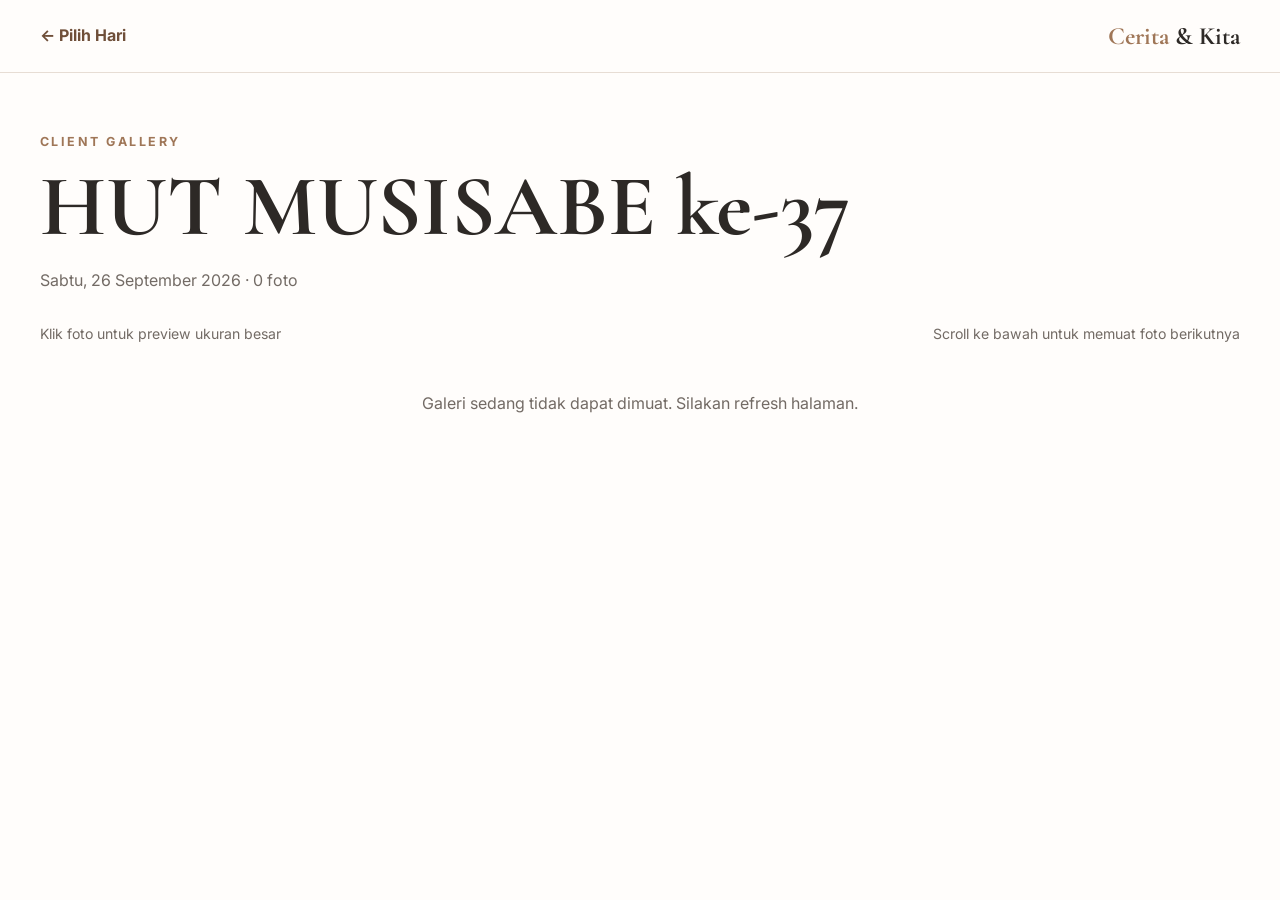
<file: gallery-day.html>
<!DOCTYPE html>
<html lang="id">
<head>
  <meta charset="UTF-8" />
  <meta name="viewport" content="width=device-width, initial-scale=1.0" />
  <meta name="description" content="Galeri foto HUT MUSISABE ke-37 - Cerita & Kita." />
  <title>Galeri HUT MUSISABE | Cerita & Kita</title>
  <link rel="preconnect" href="https://fonts.googleapis.com">
  <link rel="preconnect" href="https://fonts.gstatic.com" crossorigin>
  <link href="https://fonts.googleapis.com/css2?family=Cormorant+Garamond:wght@500;600;700&family=Inter:wght@400;500;600;700&display=swap" rel="stylesheet">
  <link rel="stylesheet" href="style.css" />
  <style>
    body{background:#fffdfb}.g-top{position:sticky;top:0;z-index:30;background:rgba(255,253,251,.94);backdrop-filter:blur(12px);border-bottom:1px solid #e7ddd4}
    .g-topin{width:min(1200px,calc(100% - 36px));min-height:72px;margin:auto;display:flex;align-items:center;justify-content:space-between;gap:18px}.g-back{font-weight:700;color:#6f4f39}
    .g-logo{font-family:"Cormorant Garamond",serif;font-size:1.55rem;font-weight:700}.g-logo span{color:#9f7657}
    .g-head,.g-tools,.g-grid,.g-status,.g-sentinel{width:min(1200px,calc(100% - 36px));margin-left:auto;margin-right:auto}.g-head{padding:58px 0 28px}
    .g-kicker{color:#9f7657;font-size:.78rem;font-weight:700;letter-spacing:.2em;text-transform:uppercase;margin-bottom:12px}.g-head h1{font-family:"Cormorant Garamond",serif;font-size:clamp(2.8rem,7vw,5.4rem);line-height:1;margin:0;color:#2d2926}.g-meta{margin-top:16px;color:#736b65}
    .g-tools{display:flex;justify-content:space-between;gap:18px;flex-wrap:wrap;margin-bottom:20px;color:#736b65;font-size:.88rem}.g-grid{display:grid;grid-template-columns:repeat(4,minmax(0,1fr));gap:10px}
    .g-card{border:0;padding:0;aspect-ratio:1/1;border-radius:14px;overflow:hidden;background:#f7f1eb;cursor:zoom-in}.g-card img{width:100%;height:100%;object-fit:cover;display:block;transition:transform .25s ease}.g-card:hover img{transform:scale(1.03)}
    .g-status{text-align:center;color:#736b65;padding:24px 0}.g-sentinel{height:1px;margin-top:20px}
    .lb{position:fixed;inset:0;z-index:1000;display:none;grid-template-rows:auto 1fr auto;background:rgba(13,12,11,.97)}.lb.open{display:grid}
    .lb-top,.lb-bottom{min-height:62px;padding:10px 18px;display:flex;align-items:center;justify-content:space-between;gap:12px;color:#fff}.lb-top{border-bottom:1px solid rgba(255,255,255,.12)}.lb-bottom{border-top:1px solid rgba(255,255,255,.12)}
    .lb-stage{min-height:0;position:relative;display:grid;place-items:center;padding:16px 70px}.lb-img{max-width:100%;max-height:calc(100vh - 150px);object-fit:contain}
    .lb-close,.lb-nav,.lb-download{border:0;color:#fff;background:rgba(255,255,255,.12);border-radius:999px;min-height:42px}.lb-close{width:42px;font-size:24px;cursor:pointer}
    .lb-nav{position:absolute;top:50%;transform:translateY(-50%);width:46px;height:46px;font-size:26px;cursor:pointer}.lb-prev{left:14px}.lb-next{right:14px}
    .lb-download{padding:10px 18px;font-weight:700;cursor:pointer}.lb-name{max-width:65vw;overflow:hidden;text-overflow:ellipsis;white-space:nowrap}body.lb-lock{overflow:hidden}
    @media(max-width:900px){.g-grid{grid-template-columns:repeat(3,minmax(0,1fr))}}
    @media(max-width:620px){.g-topin,.g-head,.g-tools,.g-grid,.g-status,.g-sentinel{width:min(100% - 24px,1200px)}.g-head{padding-top:42px}.g-grid{grid-template-columns:repeat(2,minmax(0,1fr));gap:7px}.g-card{border-radius:10px}.lb-stage{padding:10px 42px}.lb-nav{width:38px;height:38px;font-size:21px}.lb-download{padding:9px 13px;font-size:.82rem}.lb-name{max-width:48vw;font-size:.8rem}}
  </style>
</head>
<body>
  <div class="g-top"><div class="g-topin"><a class="g-back" href="gallery-musisabe.html">← Pilih Hari</a><a class="g-logo" href="index.html"><span>Cerita</span> & Kita</a></div></div>
  <header class="g-head"><div class="g-kicker">Client Gallery</div><h1>HUT MUSISABE ke-37</h1><div class="g-meta"><span id="galleryDate"></span> · <span id="galleryCount">Memuat...</span></div></header>
  <div class="g-tools"><span>Klik foto untuk preview ukuran besar</span><span>Scroll ke bawah untuk memuat foto berikutnya</span></div>
  <section class="g-grid" id="galleryGrid"></section><div class="g-status" id="galleryStatus">Memuat foto...</div><div class="g-sentinel" id="gallerySentinel"></div>

  <div class="lb" id="lightbox" aria-hidden="true">
    <div class="lb-top"><div class="lb-name" id="lbName"></div><button class="lb-close" id="lbClose" type="button">×</button></div>
    <div class="lb-stage"><button class="lb-nav lb-prev" id="lbPrev" type="button">‹</button><img class="lb-img" id="lbImage" alt="Preview foto" /><button class="lb-nav lb-next" id="lbNext" type="button">›</button></div>
    <div class="lb-bottom"><div id="lbPosition"></div><button class="lb-download" id="lbDownload" type="button">Download Original</button></div>
  </div>
  <script src="gallery-day.js?v=20260929-final"></script>
</body>
</html>
</file>
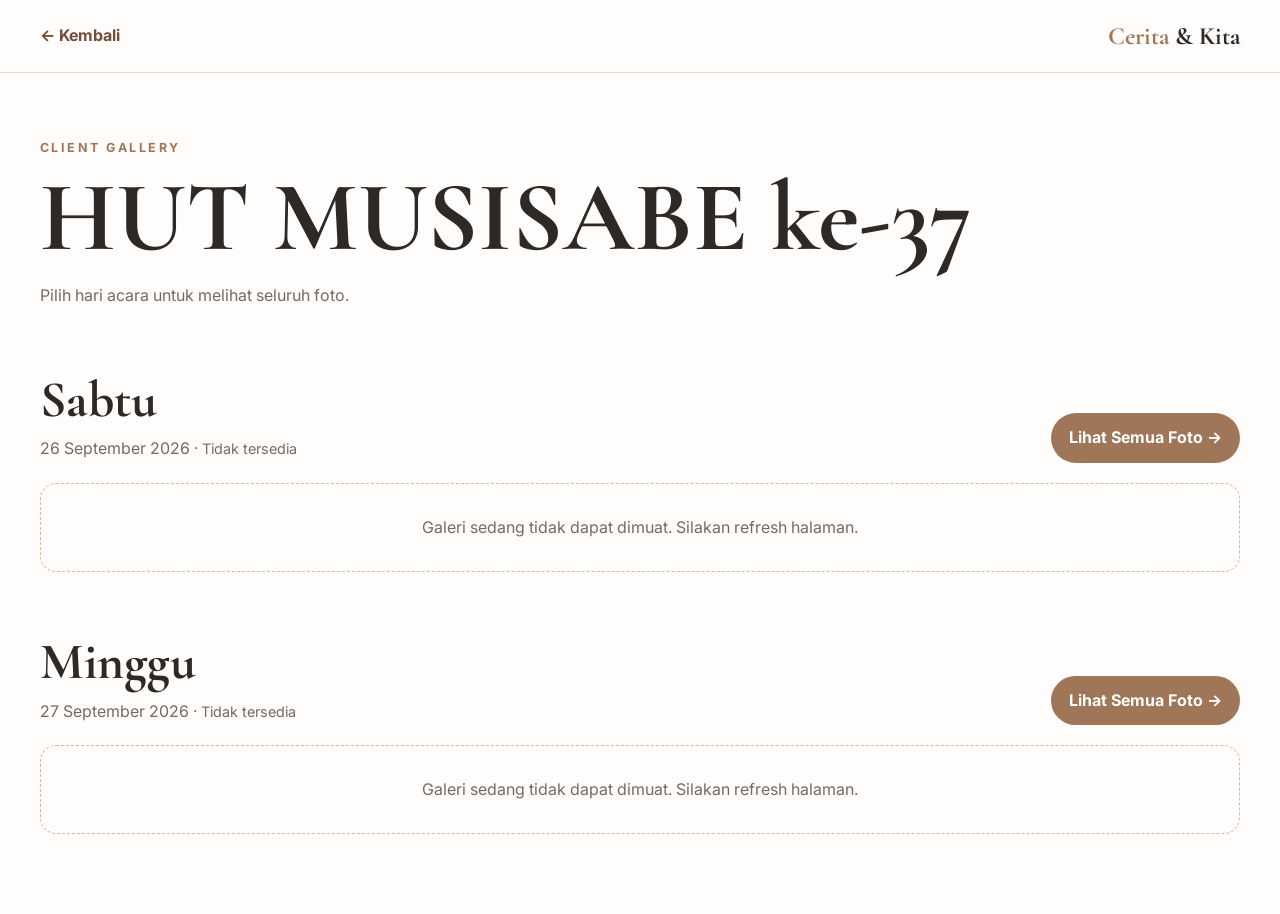
<file: gallery-musisabe.html>
<!DOCTYPE html>
<html lang="id">

<head>
  <meta charset="UTF-8" />

  <meta
    name="viewport"
    content="width=device-width, initial-scale=1.0"
  />

  <meta
    name="description"
    content="Galeri HUT MUSISABE ke-37 - Cerita & Kita."
  />

  <title>HUT MUSISABE ke-37 | Cerita & Kita</title>

<meta property="og:title" content="HUT MUSISABE ke-37 | Cerita & Kita">
<meta property="og:description" content="Galeri Foto HUT MUSISABE ke-37 • 26–27 September 2026">
<meta property="og:type" content="website">

<meta property="og:url"
      content="https://septinus-kaloko.github.io/Cerita-Kita/gallery-musisabe.html">

<meta property="og:image"
      content="https://septinus-kaloko.github.io/Cerita-Kita/foto1.jpeg">

<meta property="og:image:secure_url"
      content="https://septinus-kaloko.github.io/Cerita-Kita/foto1.jpeg">

<meta property="og:image:type" content="image/jpeg">
<meta property="og:image:width" content="1200">
<meta property="og:image:height" content="630">

<meta name="twitter:card" content="summary_large_image">
<meta name="twitter:title" content="HUT MUSISABE ke-37 | Cerita & Kita">
<meta name="twitter:description" content="Galeri Foto HUT MUSISABE ke-37 • 26–27 September 2026">
<meta name="twitter:image"
      content="https://septinus-kaloko.github.io/Cerita-Kita/foto1.jpeg">

 
  <!-- =========================================
       FONT
  ========================================== -->

  <link
    rel="preconnect"
    href="https://fonts.googleapis.com"
  />

  <link
    rel="preconnect"
    href="https://fonts.gstatic.com"
    crossorigin
  />

  <link
    href="https://fonts.googleapis.com/css2?family=Cormorant+Garamond:wght@500;600;700&family=Inter:wght@400;500;600;700&display=swap"
    rel="stylesheet"
  />


  <!-- CSS WEBSITE UTAMA -->

  <link
    rel="stylesheet"
    href="style.css"
  />


  <!-- =========================================
       STYLE HALAMAN GALLERY EVENT
  ========================================== -->

  <style>

    body {
      background: #fffdfb;
    }


    /* TOP BAR */

    .event-topbar {
      position: sticky;
      top: 0;
      z-index: 30;

      background: rgba(255, 253, 251, 0.94);

      backdrop-filter: blur(12px);

      border-bottom: 1px solid #e7ddd4;
    }


    .event-topbar-inner {

      width: min(
        1200px,
        calc(100% - 36px)
      );

      min-height: 72px;

      margin: auto;

      display: flex;

      align-items: center;

      justify-content: space-between;

      gap: 18px;
    }


    .event-back {

      font-weight: 700;

      color: #6f4f39;

      text-decoration: none;
    }


    .event-back:hover {
      opacity: 0.7;
    }


    .event-logo {

      font-family:
        "Cormorant Garamond",
        serif;

      font-size: 1.55rem;

      font-weight: 700;

      text-decoration: none;

      color: #2d2926;
    }


    .event-logo span {
      color: #9f7657;
    }


    /* MAIN CONTENT */

    .event-wrap {

      width: min(
        1200px,
        calc(100% - 36px)
      );

      margin: auto;

      padding: 64px 0 80px;
    }


    .event-kicker {

      color: #9f7657;

      font-size: 0.78rem;

      font-weight: 700;

      letter-spacing: 0.2em;

      text-transform: uppercase;

      margin-bottom: 12px;
    }


    .event-title {

      font-family:
        "Cormorant Garamond",
        serif;

      font-size:
        clamp(
          3rem,
          8vw,
          6.2rem
        );

      line-height: 0.95;

      margin: 0;

      color: #2d2926;
    }


    .event-sub {

      margin-top: 18px;

      color: #736b65;

      font-size: 1rem;
    }


    /* DAY SECTION */

    .day-section {
      margin-top: 64px;
    }


    .day-head {

      display: flex;

      justify-content: space-between;

      align-items: end;

      gap: 20px;

      margin-bottom: 20px;
    }


    .day-head h2 {

      font-family:
        "Cormorant Garamond",
        serif;

      font-size:
        clamp(
          2.1rem,
          4vw,
          3.2rem
        );

      margin: 0;

      color: #2d2926;
    }


    .day-meta {

      margin-top: 8px;

      color: #736b65;
    }


    .photo-count {

      font-size: 0.9rem;

      color: #736b65;
    }


    /* BUTTON */

    .day-link {

      display: inline-flex;

      align-items: center;

      justify-content: center;

      padding: 11px 18px;

      border-radius: 999px;

      background: #9f7657;

      color: #ffffff;

      font-weight: 700;

      white-space: nowrap;

      text-decoration: none;

      transition: 0.2s ease;
    }


    .day-link:hover {

      background: #6f4f39;

      transform: translateY(-2px);
    }


    /* PREVIEW GRID */

    .preview-grid {

      display: grid;

      grid-template-columns:
        repeat(
          4,
          minmax(0, 1fr)
        );

      gap: 10px;
    }


    .preview-card {

      aspect-ratio: 1 / 1;

      border-radius: 14px;

      overflow: hidden;

      background: #f7f1eb;

      position: relative;
    }


    .preview-card img {

      width: 100%;

      height: 100%;

      object-fit: cover;

      display: block;

      transition: 0.3s ease;
    }


    .preview-card:hover img {
      transform: scale(1.03);
    }


    /* EMPTY / ERROR */

    .preview-empty {

      grid-column: 1 / -1;

      padding: 30px;

      border:
        1px dashed
        #d6b89d;

      border-radius: 16px;

      color: #736b65;

      text-align: center;

      background: #fffdfb;
    }


    /* TABLET */

    @media (max-width: 900px) {

      .preview-grid {

        grid-template-columns:
          repeat(
            3,
            minmax(0, 1fr)
          );
      }
    }


    /* MOBILE */

    @media (max-width: 620px) {

      .event-topbar-inner,
      .event-wrap {

        width:
          min(
            100% - 24px,
            1200px
          );
      }


      .event-wrap {
        padding-top: 42px;
      }


      .event-title {

        font-size:
          clamp(
            3rem,
            15vw,
            4.5rem
          );
      }


      .day-section {
        margin-top: 48px;
      }


      .day-head {

        align-items: flex-start;

        flex-direction: column;
      }


      .preview-grid {

        grid-template-columns:
          repeat(
            2,
            minmax(0, 1fr)
          );

        gap: 7px;
      }


      .preview-card {
        border-radius: 10px;
      }


      .day-link {
        width: 100%;
      }
    }

  </style>

</head>



<body>


  <!-- =========================================
       TOP NAVIGATION
  ========================================== -->

  <div class="event-topbar">

    <div class="event-topbar-inner">

      <a
        class="event-back"
        href="index.html#portofolio"
      >
        ← Kembali
      </a>


      <a
        class="event-logo"
        href="index.html"
      >
        <span>Cerita</span> & Kita
      </a>

    </div>

  </div>



  <!-- =========================================
       EVENT
  ========================================== -->

  <main class="event-wrap">


    <div class="event-kicker">
      Client Gallery
    </div>


    <h1 class="event-title">
      HUT MUSISABE ke-37
    </h1>


    <p class="event-sub">
      Pilih hari acara untuk melihat seluruh foto.
    </p>



    <!-- =========================================
         SABTU
    ========================================== -->

    <section
      class="day-section"
      id="sabtu"
    >


      <div class="day-head">


        <div>

          <h2>
            Sabtu
          </h2>


          <div class="day-meta">

            26 September 2026

            ·

            <span
              class="photo-count"
              id="countSabtu"
            >
              Memuat...
            </span>

          </div>

        </div>


        <a
          class="day-link"
          href="gallery-day.html?day=sabtu"
        >
          Lihat Semua Foto →
        </a>


      </div>



      <div
        class="preview-grid"
        id="previewSabtu"
      >
      </div>


    </section>



    <!-- =========================================
         MINGGU
    ========================================== -->

    <section
      class="day-section"
      id="minggu"
    >


      <div class="day-head">


        <div>

          <h2>
            Minggu
          </h2>


          <div class="day-meta">

            27 September 2026

            ·

            <span
              class="photo-count"
              id="countMinggu"
            >
              Memuat...
            </span>

          </div>

        </div>


        <a
          class="day-link"
          href="gallery-day.html?day=minggu"
        >
          Lihat Semua Foto →
        </a>


      </div>



      <div
        class="preview-grid"
        id="previewMinggu"
      >
      </div>


    </section>



  </main>



  <!-- =========================================
       SCRIPT
  ========================================== -->

  <script src="gallery-musisabe.js"></script>


</body>

</html>
</file>
<file: style.css>
/* =========================
   LOKO
========================= */
:root {
  --primary: #9f7657;
  --primary-dark: #6f4f39;
  --accent: #d6b89d;
  --cream: #f7f1eb;
  --light: #fffdfb;
  --dark: #2d2926;
  --muted: #736b65;
  --border: #e7ddd4;
  --white: #ffffff;
  --shadow: 0 18px 50px rgba(73, 51, 35, 0.12);
  --radius: 24px;
}

* {
  box-sizing: border-box;
  margin: 0;
  padding: 0;
}

html {
  scroll-behavior: smooth;
}

body {
  font-family: "Inter", sans-serif;
  color: var(--dark);
  background: var(--light);
  line-height: 1.7;
}

img {
  max-width: 100%;
  display: block;
}

a {
  color: inherit;
  text-decoration: none;
}

button,
input,
select,
textarea {
  font: inherit;
}

button {
  cursor: pointer;
}

.container {
  width: min(1120px, calc(100% - 40px));
  margin-inline: auto;
}

.section {
  padding: 100px 0;
}

.eyebrow {
  display: inline-block;
  color: var(--primary);
  font-size: 0.8rem;
  font-weight: 700;
  letter-spacing: 0.2em;
  text-transform: uppercase;
  margin-bottom: 14px;
}

.eyebrow.light {
  color: #ead9c9;
}

h1,
h2,
h3 {
  font-family: "Cormorant Garamond", serif;
  line-height: 1.05;
}

h1 {
  font-size: clamp(3rem, 7vw, 5.8rem);
}

h2 {
  font-size: clamp(2.4rem, 5vw, 4rem);
}

h3 {
  font-size: 1.8rem;
}

p {
  color: var(--muted);
}

.btn {
  display: inline-flex;
  align-items: center;
  justify-content: center;
  border: 1px solid var(--primary);
  background: var(--primary);
  color: var(--white);
  padding: 14px 24px;
  border-radius: 999px;
  font-weight: 700;
  transition: 0.25s ease;
}

.btn:hover {
  transform: translateY(-2px);
  background: var(--primary-dark);
  border-color: var(--primary-dark);
}

.btn-outline {
  background: transparent;
  color: var(--primary-dark);
}

.btn-outline:hover {
  color: var(--white);
}

.btn-small {
  padding: 10px 18px;
}

.full {
  width: 100%;
}

/* =========================
   HEADER & NAVIGATION
========================= */
.header {
  min-height: 100vh;
  background:
    radial-gradient(circle at top left, rgba(214, 184, 157, 0.32), transparent 40%),
    linear-gradient(135deg, #fffdfb, #f5ece4);
}

.navbar {
  height: 82px;
  display: flex;
  align-items: center;
  justify-content: space-between;
}

.logo {
  font-family: "Cormorant Garamond", serif;
  font-size: 1.65rem;
  font-weight: 700;
}

.logo span {
  color: var(--primary);
}

.nav-links {
  display: flex;
  align-items: center;
  gap: 26px;
  font-size: 0.95rem;
  font-weight: 600;
}

.nav-links a:not(.btn):hover {
  color: var(--primary);
}

.menu-toggle {
  display: none;
  background: none;
  border: 0;
}

.menu-toggle span {
  display: block;
  width: 26px;
  height: 2px;
  margin: 6px 0;
  background: var(--dark);
}

/* =========================
   HERO
========================= */
.hero {
  min-height: calc(100vh - 82px);
  display: grid;
  grid-template-columns: 1.05fr 0.95fr;
  gap: 70px;
  align-items: center;
  padding: 50px 0 90px;
}

.hero-content > p {
  max-width: 620px;
  font-size: 1.08rem;
  margin: 26px 0 34px;
}

.hero-actions {
  display: flex;
  gap: 14px;
  flex-wrap: wrap;
}

.hero-stats {
  display: flex;
  gap: 38px;
  margin-top: 52px;
  flex-wrap: wrap;
}

.hero-stats div {
  display: flex;
  flex-direction: column;
}

.hero-stats strong {
  font-family: "Cormorant Garamond", serif;
  font-size: 2rem;
  color: var(--primary-dark);
}

.hero-stats span {
  font-size: 0.8rem;
  color: var(--muted);
}

.hero-image {
  position: relative;
}

.hero-image img {
  width: 100%;
  height: 620px;
  object-fit: cover;
  border-radius: 180px 180px 30px 30px;
  box-shadow: var(--shadow);
}

.floating-card {
  position: absolute;
  left: -38px;
  bottom: 50px;
  background: rgba(255, 255, 255, 0.94);
  backdrop-filter: blur(12px);
  padding: 20px 24px;
  border-radius: 18px;
  box-shadow: var(--shadow);
  display: flex;
  flex-direction: column;
}

.floating-card strong {
  font-size: 1.35rem;
  color: var(--primary-dark);
}

/* =========================
   SECTION HEADING
========================= */
.section-heading {
  max-width: 700px;
  text-align: center;
  margin: 0 auto 55px;
}

.section-heading.left {
  text-align: left;
  margin-inline: 0;
}

.section-heading p {
  margin-top: 16px;
}

/* =========================
   SERVICES
========================= */
.services {
  background: var(--white);
}

.service-grid {
  display: grid;
  grid-template-columns: repeat(3, 1fr);
  gap: 24px;
}

.service-card {
  padding: 36px;
  border: 1px solid var(--border);
  border-radius: var(--radius);
  background: var(--white);
  transition: 0.25s ease;
}

.service-card:hover {
  transform: translateY(-8px);
  box-shadow: var(--shadow);
}

.service-card.featured {
  background: var(--primary-dark);
  color: var(--white);
  border-color: var(--primary-dark);
}

.service-card.featured p,
.service-card.featured li {
  color: rgba(255,255,255,0.78);
}

.service-icon {
  width: 58px;
  height: 58px;
  display: grid;
  place-items: center;
  background: var(--cream);
  border-radius: 18px;
  font-size: 1.6rem;
  margin-bottom: 28px;
}

.service-card h3 {
  margin-bottom: 14px;
}

.service-card ul {
  list-style: none;
  margin-top: 24px;
}

.service-card li {
  color: var(--muted);
  margin: 9px 0;
}

.service-card li::before {
  content: "✓";
  color: var(--primary);
  font-weight: 700;
  margin-right: 9px;
}

/* =========================
   PORTFOLIO
========================= */
.portfolio {
  background: var(--cream);
}

.filter-buttons {
  display: flex;
  gap: 10px;
  margin-bottom: 30px;
  flex-wrap: wrap;
}

.filter-btn {
  border: 1px solid var(--border);
  background: var(--white);
  padding: 10px 18px;
  border-radius: 999px;
  font-weight: 600;
}

.filter-btn.active,
.filter-btn:hover {
  background: var(--primary);
  color: var(--white);
  border-color: var(--primary);
}

.portfolio-grid {
  display: grid;
  grid-template-columns: repeat(3, 1fr);
  grid-auto-rows: 300px;
  gap: 18px;
}

.portfolio-item {
  position: relative;
  overflow: hidden;
  border-radius: 22px;
  background: var(--white);
}

.portfolio-item.tall {
  grid-row: span 2;
}

.portfolio-item.wide {
  grid-column: span 2;
}

.portfolio-item img {
  width: 100%;
  height: 100%;
  object-fit: cover;
  transition: 0.4s ease;
}

.portfolio-item:hover img {
  transform: scale(1.05);
}

.portfolio-overlay {
  position: absolute;
  inset: auto 0 0 0;
  padding: 55px 24px 24px;
  color: var(--white);
  background: linear-gradient(transparent, rgba(0,0,0,0.75));
}

.portfolio-overlay span {
  font-size: 0.78rem;
  text-transform: uppercase;
  letter-spacing: 0.14em;
}

.invitation-preview {
  width: 100%;
  height: 100%;
  padding: 28px;
  display: flex;
  align-items: center;
  justify-content: center;
  flex-direction: column;
  text-align: center;
}

.invitation-one {
  background: linear-gradient(145deg, #f5e7db, #fffdf9);
}

.invitation-two {
  background: linear-gradient(145deg, #d7d1ef, #fff);
}

.invitation-preview h3 {
  font-size: 2.4rem;
  margin: 10px 0;
}

.invitation-preview button {
  margin-top: 20px;
  border: 0;
  border-bottom: 1px solid var(--dark);
  background: transparent;
  font-weight: 700;
}

/* =========================
   PRICING
========================= */
.pricing-grid {
  display: grid;
  grid-template-columns: repeat(3, 1fr);
  gap: 24px;
  align-items: stretch;
}

.price-card {
  position: relative;
  padding: 36px;
  border: 1px solid var(--border);
  border-radius: var(--radius);
  background: var(--white);
  display: flex;
  flex-direction: column;
}

.price-card.popular {
  border: 2px solid var(--primary);
  transform: translateY(-12px);
  box-shadow: var(--shadow);
}

.popular-badge {
  position: absolute;
  top: -14px;
  left: 50%;
  transform: translateX(-50%);
  background: var(--primary);
  color: var(--white);
  border-radius: 999px;
  padding: 7px 16px;
  font-size: 0.75rem;
  font-weight: 700;
}

.package-label {
  font-size: 0.75rem;
  color: var(--primary);
  font-weight: 700;
  text-transform: uppercase;
  letter-spacing: 0.15em;
}

.price {
  font-family: "Cormorant Garamond", serif;
  font-size: 2.7rem;
  font-weight: 700;
  color: var(--primary-dark);
  margin: 18px 0 8px;
}

.price-card ul {
  list-style: none;
  margin: 26px 0 32px;
  flex-grow: 1;
}

.price-card li {
  padding: 10px 0;
  border-bottom: 1px solid var(--border);
  color: var(--muted);
}

.price-card li::before {
  content: "✓";
  color: var(--primary);
  margin-right: 8px;
  font-weight: 700;
}

/* =========================
   ABOUT
========================= */
.about {
  background: var(--cream);
}

.about-grid {
  display: grid;
  grid-template-columns: 0.9fr 1.1fr;
  align-items: center;
  gap: 80px;
}

.about-images {
  position: relative;
}

.about-main {
  width: 100%;
  height: 560px;
  object-fit: cover;
  border-radius: 28px;
}

.experience-card {
  position: absolute;
  right: -30px;
  bottom: 40px;
  background: var(--primary-dark);
  color: var(--white);
  padding: 24px;
  border-radius: 18px;
  display: flex;
  flex-direction: column;
  box-shadow: var(--shadow);
}

.experience-card strong {
  font-family: "Cormorant Garamond", serif;
  font-size: 2.5rem;
}

.about-content p {
  margin-top: 20px;
}

.check-list {
  display: grid;
  grid-template-columns: repeat(2, 1fr);
  gap: 14px;
  margin-top: 30px;
  font-weight: 600;
}

/* =========================
   CONTACT
========================= */
.contact {
  background: var(--primary-dark);
}

.contact-grid {
  display: grid;
  grid-template-columns: 0.9fr 1.1fr;
  gap: 70px;
  align-items: center;
}

.contact-content h2,
.contact-content p {
  color: var(--white);
}

.contact-content p {
  color: rgba(255,255,255,0.76);
  margin-top: 20px;
}

.contact-info {
  display: grid;
  gap: 14px;
  margin-top: 36px;
}

.contact-info a {
  display: flex;
  flex-direction: column;
  color: var(--white);
}

.contact-info span {
  color: rgba(255,255,255,0.62);
  font-size: 0.8rem;
}

.contact-form {
  background: var(--white);
  padding: 34px;
  border-radius: var(--radius);
}

.form-row {
  display: grid;
  grid-template-columns: 1fr 1fr;
  gap: 16px;
}

.form-group {
  display: flex;
  flex-direction: column;
  margin-bottom: 16px;
}

.form-group label {
  font-size: 0.85rem;
  font-weight: 700;
  margin-bottom: 7px;
}

.form-group input,
.form-group select,
.form-group textarea {
  width: 100%;
  border: 1px solid var(--border);
  background: #fffdfa;
  padding: 13px 14px;
  border-radius: 12px;
  outline: none;
}

.form-group input:focus,
.form-group select:focus,
.form-group textarea:focus {
  border-color: var(--primary);
}

.contact-form small {
  display: block;
  text-align: center;
  margin-top: 12px;
  color: var(--muted);
}

/* =========================
   FOOTER
========================= */
.footer {
  padding: 42px 0;
  background: #211f1d;
  color: var(--white);
}

.footer-grid {
  display: grid;
  grid-template-columns: 1fr auto;
  gap: 30px;
  align-items: center;
}

.footer p {
  color: rgba(255,255,255,0.58);
  max-width: 430px;
  margin-top: 8px;
}

.footer-links {
  display: flex;
  gap: 22px;
}

.copyright {
  grid-column: 1 / -1;
  font-size: 0.82rem;
}

.whatsapp-float {
  position: fixed;
  right: 22px;
  bottom: 22px;
  width: 58px;
  height: 58px;
  border-radius: 50%;
  display: grid;
  place-items: center;
  background: #25d366;
  color: var(--white);
  font-weight: 800;
  box-shadow: 0 14px 30px rgba(0,0,0,0.22);
  z-index: 20;
}

/* =========================
   RESPONSIVE
========================= */
@media (max-width: 900px) {
  .menu-toggle {
    display: block;
    z-index: 30;
  }

  .nav-links {
    position: fixed;
    inset: 0 0 0 25%;
    background: rgba(255, 253, 251, 0.98);
    flex-direction: column;
    align-items: flex-start;
    justify-content: center;
    padding: 40px;
    transform: translateX(100%);
    transition: 0.3s ease;
    z-index: 25;
  }

  .nav-links.open {
    transform: translateX(0);
  }

  .hero,
  .about-grid,
  .contact-grid {
    grid-template-columns: 1fr;
  }

  .hero {
    padding-top: 40px;
  }

  .hero-image img {
    height: 520px;
  }

  .service-grid,
  .pricing-grid {
    grid-template-columns: 1fr;
  }

  .price-card.popular {
    transform: none;
  }

  .portfolio-grid {
    grid-template-columns: repeat(2, 1fr);
  }

  .portfolio-item.wide {
    grid-column: span 1;
  }

  .about-grid {
    gap: 50px;
  }
}

@media (max-width: 620px) {
  .section {
    padding: 74px 0;
  }

  .container {
    width: min(100% - 28px, 1120px);
  }

  .hero-stats {
    gap: 22px;
  }

  .hero-image img {
    height: 430px;
    border-radius: 120px 120px 24px 24px;
  }

  .floating-card {
    left: 10px;
    bottom: 20px;
  }

  .portfolio-grid {
    grid-template-columns: 1fr;
    grid-auto-rows: 340px;
  }

  .portfolio-item.tall {
    grid-row: span 1;
  }

  .form-row,
  .check-list,
  .footer-grid {
    grid-template-columns: 1fr;
  }

  .contact-form,
  .service-card,
  .price-card {
    padding: 26px;
  }

  .footer-links {
    flex-wrap: wrap;
  }

  .experience-card {
    right: 12px;
  }
}
</file>
